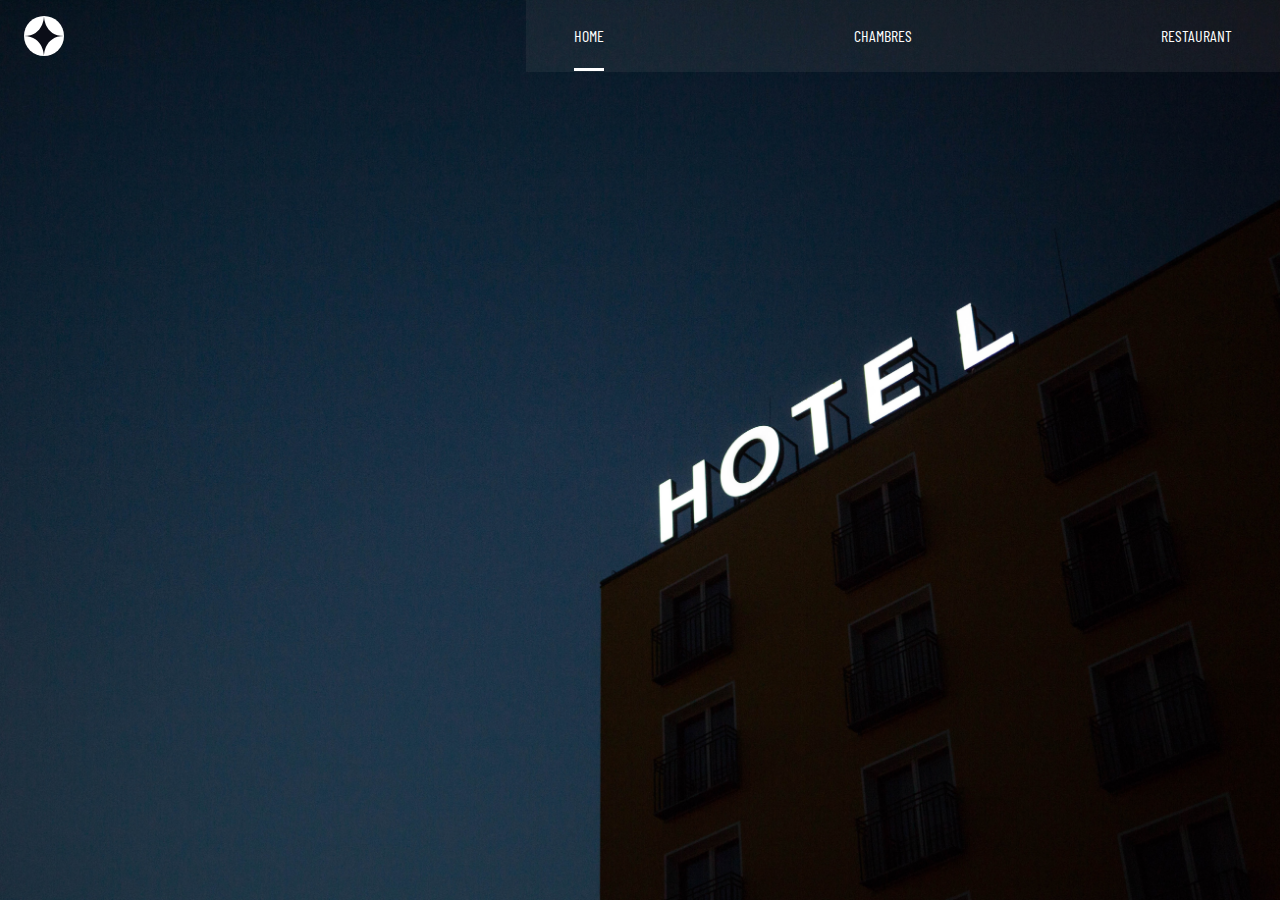
<file: index.html>
<!DOCTYPE html>
<html lang="en">

<head>
    <meta charset="UTF-8">
    <meta http-equiv="X-UA-Compatible" content="IE=edge">
    <meta name="viewport" content="width=device-width, initial-scale=1.0">
    <link rel="stylesheet" href="./style/home.css">
    <link rel="stylesheet" href="./style/nav.css">
    <script src="./script/app.js" type ="module" defer></script>
    <title>Espace | home</title>
</head>

<body>

    <div class="container">

        <div class="preface">
            <div class="content">
                <header>
                    ✨✨✨Welcome✨✨✨
                </header>
                <h1>
                    PONGOUA
                </h1>
                <p>
                    Si vous voulez du confort, du luxe, du professionnalisme à votre service, nous serons heureux de vous acceuillir à <span>PONGOUA</span>!
                </p>
            </div>
        </div>
        
        <a class="btn" href="./chambres.html">
            EXPLORE
        </a>
    </div>


</body>

</html>
</file>
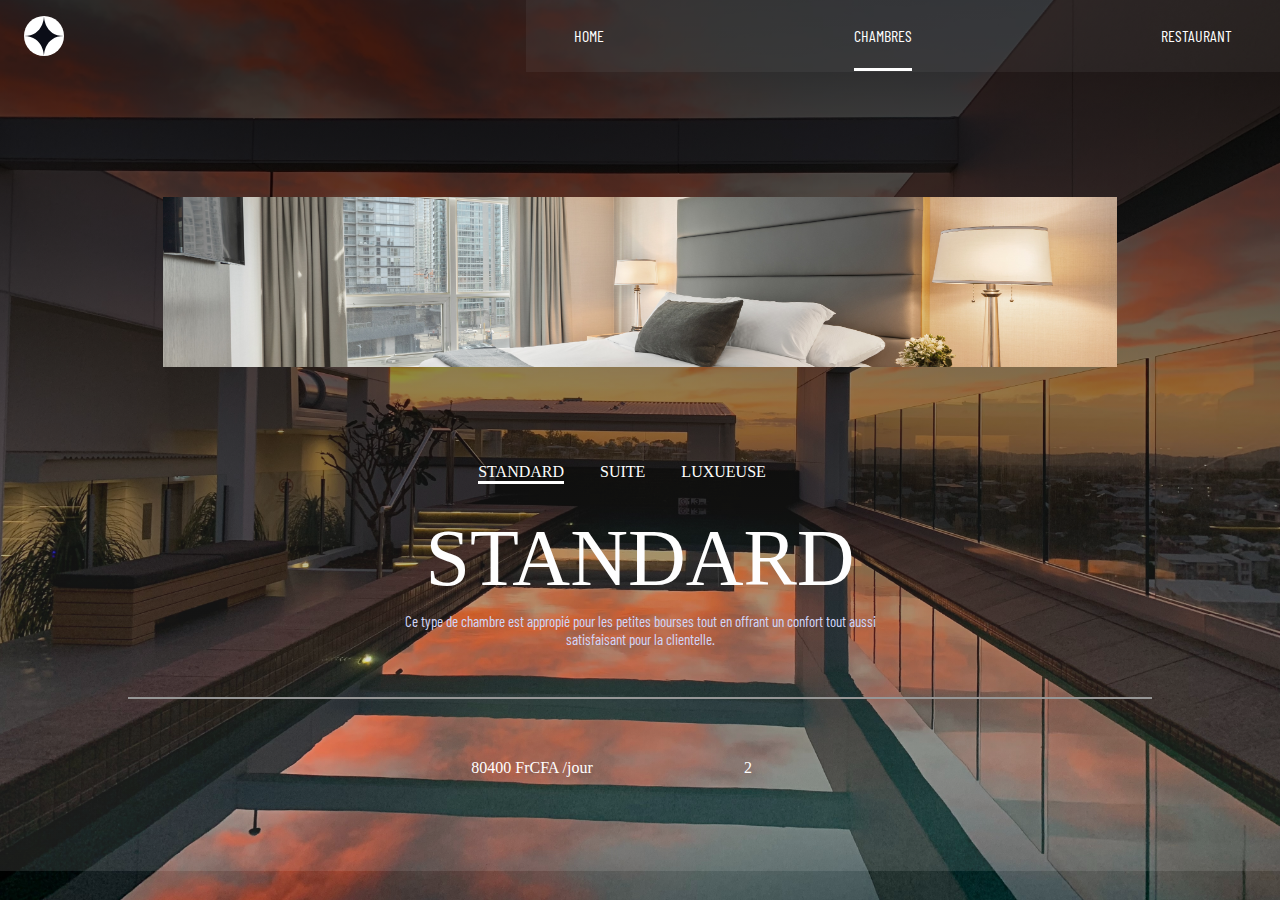
<file: chambres.html>
<!DOCTYPE html>
<html lang="en">
<head>
    <meta charset="UTF-8">
    <meta http-equiv="X-UA-Compatible" content="IE=edge">
    <meta name="viewport" content="width=device-width, initial-scale=1.0">
    <link rel="stylesheet" href="./style/nav.css">
    <link rel="stylesheet" href="./style/chambres.css">
    <script src="./script/app.js" type="module" defer></script>
    <script src="./script/chambres.js" type="module" defer></script>
    <title>PONGOUA | Chambres</title>
</head>
<body>

    <div class="container">
        <div class="header">
            <header><span>01</span>Selectionnez le type chambre</header>
        <div class="img-container" id="img-container"></div>
        </div>

        <div>
            <ul class="destination-header" id="destination-header">
            </ul>
            <h1 class="title" id="title"></h1>
            <p class="destination-lib" id="destination-lib">

            </p>
            <div class="spacing"></div>
            <div class="footer">
                <div>
                    <h2>PRIX</h2>
                    <span id="distance"></span>
                </div>
                <div>
                    <h2>Nombre d'occupant</h2>
                    <span id="duree"></span>
                </div>
            </div>
        </div>
    </div>
</body>
</html>
</file>
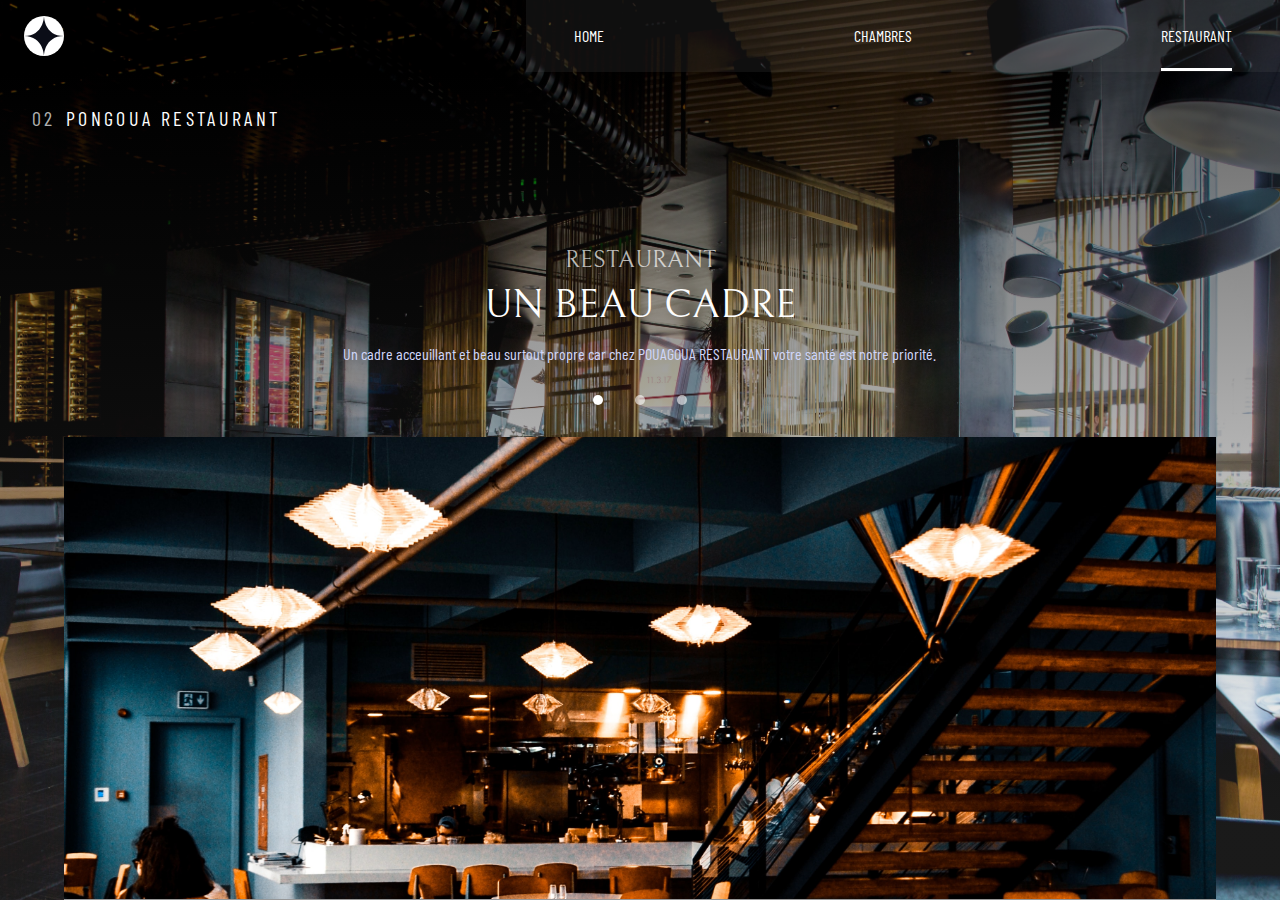
<file: restaurant.html>
<!DOCTYPE html>
<html lang="en">

<head>
    <meta charset="UTF-8">
    <meta http-equiv="X-UA-Compatible" content="IE=edge">
    <meta name="viewport" content="width=device-width, initial-scale=1.0">
    <title>PONGOUA | Restaurant</title>
    <link rel="stylesheet" href="./style/nav.css">
    <link rel="stylesheet" href="./style/restaurant.css">
    <script src="./script/app.js" type="module" defer></script>
    <script src="./script/app2.js" type="module" defer></script>
</head>

<body>
    <div class="container">
        <h1><span>02</span>PONGOUA RESTAURANT</h1>
        <div class="container-body">
            <div class="img-container" id="img-container"></div>
            <div class="content">
                <div class="bubles" id="bubles"></div>
                <div>
                    <h2 class="role" id="role"></h2>
                    <h3 class="name" id="name"></h3>
                    <p class=" description" id="description">
                    </p>
                </div>

            </div>
        </div>
    </div>
</body>

</html>
</file>
<file: style/home.css>
@import url('https://fonts.googleapis.com/css2?family=Bellefair&display=swap');
@import url('https://fonts.googleapis.com/css2?family=Barlow+Condensed:wght@100;400;500;700&family=Bellefair&display=swap');

div.container{
    display: grid;
    grid-template-columns: 1fr;
    grid-template-rows: repeat(2,65%,35%);
    height: 100vh;
    width: 100vw;
    background-image: url(../assets/home1.jpg);
    background-position: center;
    background-repeat: no-repeat;
    background-size: cover;
}
.preface{
    transform : translateY(50%);
    opacity: 0;
    animation : translateAnime .3s cubic-bezier(0.42, 0, 0.37, 1.01) forwards;
    height: 60%;
}
@keyframes translateAnime {
    to{
        transform: translateY(0);
        opacity: 1;
    }
}
.content{
    width: 80%;
    margin: 0 auto;
    padding-top: 112px;
    text-align: center;
}
.content > h1{
    font-family: bellefair, sans-serif;
    font-size: 3rem;
    font-weight: 300;
    padding: 2rem 0;
}
.content > header, .content p{
    color: #D0D6F9;
}
.content > header{ 
    font-size: 1rem;
}
.content > p{
    font-size: 0.94rem;
    text-align:center;
    width: 100%;
    margin: 0 auto;
}
.btn{
    display: block;
    margin: 0 auto;
    width: 150px;
    height: 150px;
    border-radius: 100%;
    background-color: #fefefe;
    color : #000;
    text-align: center;
    line-height: 150px;
    letter-spacing: 1.25px;
    font-family: bellefair, sans-serif;
    font-size: 1.25rem;
    transform : translateY(25%);
    transition: transform .3s;
    opacity: 0;
    animation: in .6s cubic-bezier(0.42, 0, 0.37, 1.01) .3s forwards;
}
@keyframes in {
    to{
        opacity: 1;
    }
}

@media  screen and (min-width:650px){
 
    .content > h1{
        font-size: 6.375rem;
    }
    .content > p{
        font-size: 1rem;
        width: 60%;
    }
    .content > header{
        font-size: 1.25rem;
    }
    .preface{
        margin-top: 4.625rem;
    }
    .btn{
        transform: scale(1.5);
        margin-top : 3.75rem;
    }
}
@media  screen and (min-width: 1300px){

    div.container{
        grid-template-columns:40% auto;
        grid-template-rows: 1fr;
        padding-left: 5%;
    }
    .preface{
        margin: 15% 0 0 0;
    }

    .content > p{
        font-size: 1.125rem;
        text-align: start;
    }
    .content > header{ 
        font-size: 1.75rem;
        text-align: start;
    }
    .content > p{
        font-size: 1.05rem;
        width: 90%;
        margin: 0;
    }
    .btn{
       margin-top: 40%;
    }

}
</file>
<file: style/nav.css>
::before,
::after,
html,
body{
    margin: 0;
    padding: 0;
    box-sizing: border-box;
    color: #fefefe;
    border:none;
    overflow-x: hidden;
    position: relative;
}

div.container{
    overflow-x: hidden;
}
*{
    margin: 0;
    padding: 0;
    box-sizing: border-box;
    color: #fefefe;
    border:none;   
    text-decoration: none;
}

aside{
    position: absolute;
    right: 0;
    width: 254px;
    height: 100vh;
    background: rgba(255, 255, 255, 0.04);
    box-shadow: 0 4px 30px rgba(0, 0, 0, 0.1);
    backdrop-filter: blur(40px);
    z-index: 1000;
    stroke: #979797;
    transform: translateX(100%);
    transition: transform .3s;
}
aside > button{
    width: 30px;
    height: 30px;
    margin: 34px 26px 0 0 ;
    background: url(../assets/x.svg) center center no-repeat;
    background-size: contain;
    float: right;
}
div.aside-content{
    margin-top: 118px;
    width: 100%;
   
}
div.aside-content > a.aside-link{
    margin-bottom: 32px;
    width: 100%;
    display: block;
    color: #ffff;
    text-decoration: none;
    font-size: 1rem;
    font-family: "barlow-condensed";
    font-weight: 100;
    padding: 8px 92px 8px 32px ;
}
div.aside-content > a.aside-link:focus{
    background-color : #979797;
}
nav{
    position: absolute;
    top: 0;
    left: 0;
    right: 0;
    height: 96px;
    display: flex;
    justify-content: space-between;
    align-items: center;
    padding: 0 0 24px 24px;
    z-index: 100;
}
nav > a{
    width: 40px;
    height: 40px;
    background: url(../assets/logo.svg) center center no-repeat;
    background-size: contain;
}
nav > button{
    width: 24px;
    height: 24px;
    background: url(../assets/Group.svg) center center no-repeat;
    background-size: contain;
    margin-right: 24px;
}

nav > div{
    width: 60%;
    height: 100%;
    display: flex;
    justify-content: space-between;
    align-items: center;
    background-color : rgba(151, 151, 151,0.1);
    padding : 0 48px;
    position: relative;
    
}
nav > div::before{
    content: "";
    position: absolute;
    width: 55%;
    height: 1px;
    background-color: #fff;
    top:50%;
    left:0;
    transform: translateX(-95%);
    background-color: #979797;
    display: none;
}
nav > div > a{
    display: inline-block;
    position: relative;
    line-height: 4rem;
    font-family: "Barlow Condensed";
    font-size: 1rem;
    font-weight: 400;
    text-align: center;
    overflow-y: visible;
    transition : color .3s;
    color:#fefefe
}
nav > div > a:hover{
    color: rgba(151, 151, 151,0.9) ;
}
nav > div > a > div{
    position: absolute;
    width: 0;
    height: 3px;
    top: 100%;
    bottom: 0;
    background-color: #fff;
    opacity: 0;
    transition : width .3s ,
                 opacity .3s  ;
    transition-delay: 2s;
}
nav > div > a > span{
    display: none;
    color :inherit ;
}
nav > div > a > div.active{
    width: 100%;
    opacity: 1;
}
@media  (min-width: 1300px){
    nav{
        margin-top: 20px;
    }
}
@media screen and (min-width: 1300px) {
    nav > div > a > span{
        display: inline;
    }
    nav > div::before{
        display: block;
    }
    nav > div{
        padding: 0 123px;
    }
}
</file>
<file: style/chambres.css>
@import url('https://fonts.googleapis.com/css2?family=Bellefair&display=swap');
@import url('https://fonts.googleapis.com/css2?family=Barlow+Condensed:wght@100;400;500;700&family=Bellefair&display=swap');


body{
    background-position: center;
    background-repeat: no-repeat;
    background-size: cover;
    background-image: linear-gradient(to top,rgba(254, 254, 254,.1) 8%,rgba(0, 0, 0,0.75) 92%), url(../assets/Chambres/ch-background.jpg);
    width: 100vw;
}

.header > header{
    font-size: 1.75rem;
    font-family: 'Barlow Condensed';
    animation: appparition .6s cubic-bezier(0.42, 0, 0.37, 1.01) forwards;
    opacity: 0;
}
.header > header > span{
    color: #979797;
}
.img-container{
    background-position: center;
    background-repeat: no-repeat;
    background-size: cover;
    width: 80%;
    height: 170px;
    margin : 32px auto 0 auto;
    transition: background-image .6s cubic-bezier(0.175, 0.885, 0.32, 1.275), transform .3s cubic-bezier(0.175, 0.885, 0.32, 1.275);
}
.container{
    margin-top: 88px;
    display: grid;
    grid-template-columns: 1fr;
    grid-template-rows: repeat(2, 40%, auto );
}
header{

    text-align: center;
    font-family: "Barlow Condensed";
    text-transform: uppercase;
}
.header{
    background-color: transparent;
}
header > span{
    margin-right: 18px;
}
.destination-header{
    width: 80%;
    display: flex;
    justify-content: space-between;
    align-items: center;
    margin: 32px auto;
}
ul.destination-header > li{
text-transform : uppercase;
position: relative;
overflow: visible;
list-style: none;
cursor : pointer;
}
.destination-header > li >div{
    width:0;
    height: 3px;
    position:absolute;
    bottom:0;
    top:100%;
    z-index:10;
    background-color: #fefefe;
    transition: width .3s, opacity .3s;
    transform-origin: center center;
}
.title{
    text-align: center;
    margin-top: 20px;
    margin-bottom: 5px;
}
.destination-lib{
    width: 80%;
    text-align: center;
    margin: 0 auto;
    font-family: "Barlow Condensed", sans-serif;
    font-size: 0.94rem;
    color: #D0D6F9;  
}
.footer{
    display: grid;
    grid-template-columns: 1fr;
    grid-template-rows: repeat(auto-fill, auto);
    margin-bottom: 58px;
}
.footer > div{
    text-align: center;
    margin: 32px 0;
}
.footer > span{
    display: block;
    margin:16px 0;
    text-align:center;
    font-family: "Bellefair", sans-serif;
    font-size: 1.75rem;
    font-weight: 200;
}
.footer > div >h2{
    font-size : 0.875rem;
    font-family: sans-serif;
    margin-bottom: 12px;
    color :#D0D6F9;
    text-transform: uppercase;
    letter-spacing: 2.36px;
    font-weight: 200;
    animation: appparition .6s cubic-bezier(0.42, 0, 0.37, 1.01) forwards;
    opacity: 0;
}
.spacing{
    width:80%;
    height:2px;
    background-color:#979797;
    margin: 32px auto 0 auto;
}
li > div.active{
    opacity:1;
    width :100%
}

@keyframes appparition {
    to{
        opacity: 1;
    }
}
@media  screen and (min-width:650px){

    .footer{
        grid-template-columns: repeat(2, 216px);
        grid-template-rows: 1fr;
        margin-bottom: 62px;
        justify-content: center;

    }
    .destination-header{
        margin-top: 53px;
        justify-content: center;
    }
    .destination-header > li{
        margin-right: 36px;
    }
    .title{
        margin-bottom: 8px;
        font-size: 5rem;
        font-weight: 300;
    }
    .spacing{
        margin-top: 49px;
    }
    .destination-lib{
        width: 40%;
    }
    .header > header{
        text-align: start;
    }
    .header{
        padding: 2.7rem;
    }
}
@media  (min-width: 1300px) {

    .container{
        grid-template-columns: 1fr 35%;
        grid-template-rows: 1fr;
        margin-top: 120px;
    }
    .header > header{
        margin-bottom: 30px;
    }
    .footer{
        justify-content: start;

    }
    .footer > div{
        text-align: start;
    }
    .footer > div > span{
        font-size: 1.45rem;
    }
    .footer > div > h2{
        font-size: 0.875rem;
    }
    .destination-lib{
        margin-left: 0;
        text-align: start;
        width: 80%;
        font-size: 1.25rem;
    }
    .destination-header{
        margin-left:0;
        justify-content: start;
    }
    .destination-header > li{
        margin-right: 36px;
    }
    .title{
        text-align: start;
    }
    .spacing{
        margin-left: 0;
    }
    .img-container{
        width: 70%;
        height: 80%;
        margin-top: 0;
    }
}
</file>
<file: style/restaurant.css>
@import url('https://fonts.googleapis.com/css2?family=Bellefair&display=swap');
@import url('https://fonts.googleapis.com/css2?family=Barlow+Condensed:wght@100;400;500;700&family=Bellefair&display=swap');


.img-container,.container{
    background-position: center;
    background-repeat: no-repeat;
    background-size: cover;
}
.container{
    width: 100vw;
    background-image: linear-gradient(to top,rgba(254, 254, 254,0.1) 8%,rgba(0, 0, 0,.6) 92%),url(../assets/Restaurant/interieur.jpg);
    background-position: center;
    background-repeat: no-repeat;
    background-size: cover;
    font-family: "Bellefair", sans-serif;
}
.container-body{
    padding-top: 30%;
    height: 100vh;
}
.container-body, .content{
    display: flex;
    flex-direction: column;
}
.img-container{
    width: 90%;
    transition: background-image .5s cubic-bezier(0.175, 0.885, 0.32, 1.275);
    background-size: cover;
    margin: 10% auto 0 auto;
    border-bottom: 1px solid #979797;
    fill: #383B4B;
}
.img-container, .content{
    height: 45%;
}
.bubles{
    display: flex;
    justify-content: center;
    align-items: center;
    justify-items: center;
}
.bubles > div{
    background-color: rgba(254, 254, 254,.6);
    border-radius: 100%;
    height: 1rem;
    width: 1rem;
    margin: 0 1rem;
    margin-bottom: 2rem;
    transition: background-color .3s;
    cursor: pointer;
}
.bubles > div.active{
    background-color: #fff;
}
h1{
    position: absolute;
    text-align: center;
    font-family: "Barlow Condensed";
    font-weight: 400;
    font-size: 1rem;
    margin-bottom:auto;
    letter-spacing: 3.375px;
    left:50%;
    top: calc(96px + 19px/2);
    transform: translateX(-50%);
    width: 100%;
}
h1 > span{
    color: rgba(255, 255, 255, 0.7);
    margin-right: 10px;
}
.content{
    padding-top: 2rem;
    width: 90%;
    margin: 0 auto;
}
.role,.subTitle{
    font-size: 1rem;
    font-weight: 400;
    color : rgba(255, 255, 255, 0.7);
    margin-bottom: 8px;
}
.name{
    font-size: 1.5rem;
    font-weight: 400;
    margin-bottom: 1rem;
}
.name,.role,.subTitle{
    text-align: center;
    text-transform: uppercase;
}
.description{
    text-align: center;
    font-size: 1rem;
    color : #D0D6F9;
    font-weight : 400;
    width: 80%;
    margin: 0 auto;
    font-family: "Barlow Condensed", sans-serif;
}

@media  screen and (min-width:650px){

    h1{
        padding-left: 2rem;
        text-align: start;
        font-size: 1.25rem;
    }
    .content{
        height: 30%;
        width: 60%;
        font-size: 1rem;
    }
    .name{
        font-size: 2.5rem;
    }
    .role,.subTitle{
        font-size: 1.5rem;
    }
    .img-container{
        height: 60%;
        margin-top: 0;
    }
    .container-body, .content{
        flex-direction: column-reverse;
    }
    .container-body{
        padding-top: 10%;
    }
    .bubles{
        margin-top: 2rem;
    }
    .bubles > div{
        width: 10px;
        height: 10px;
    }
}
@media screen and (min-width: 1300px){

    h1{
        padding-left: 10%;
        padding-top: 2rem;
        font-size: 1.75rem;
    }
    .role, .subTitle{
        font-size: 2rem;
    }
    .name{
        font-size: 3.5rem;
    }
    .container-body{
        flex-direction: row-reverse;
    }
    .img-container{
        border: none;
        height: 80%;
        width: 45%;
        margin-right: 2rem;
    }
    .content{
        height: 100%;
        width: 55%;   
        padding-top: 5%;
        padding-bottom: 5%;
        padding-left: 10%;
        justify-content : space-between;
    }
    .bubles{
        justify-content: start;
    }
    .description{
        margin: 0;
        font-size : 1.5rem;

    }
    .role, .name,.description, .subTitle{
        text-align : start;
    }
    .bubles > div:first-of-type{
        margin-left: 0;
    }
    .bubles > div{
        display: inline-block;
        width: 1.75rem;
        height : 1.75rem;
    }
}
</file>
